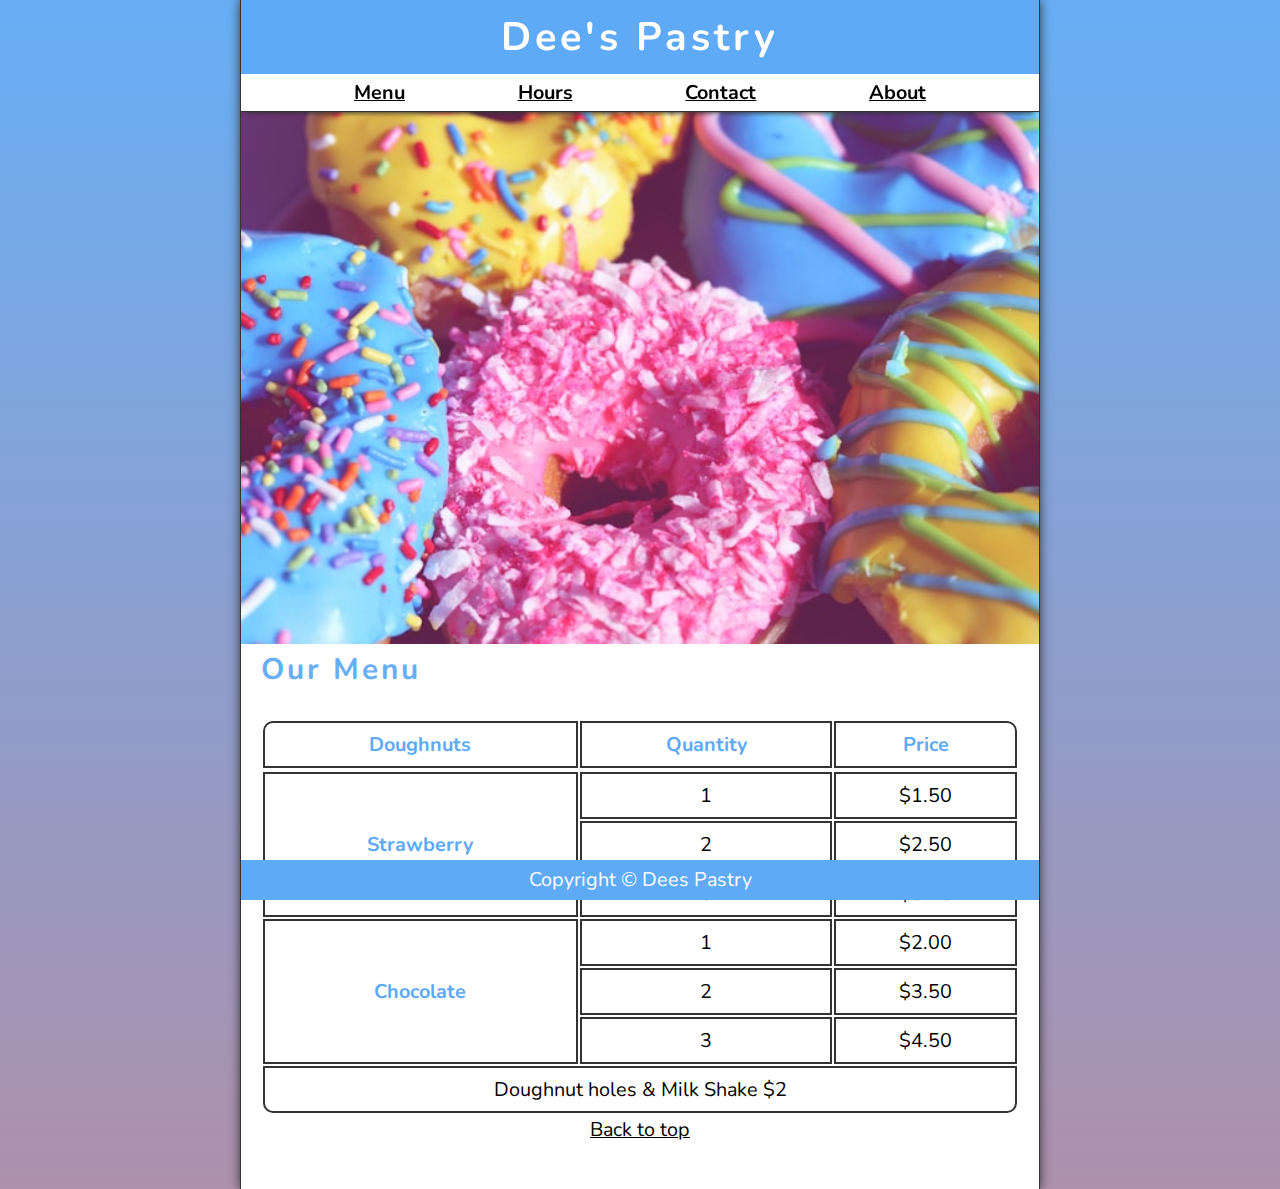
<file: index.html>
<!DOCTYPE html>
<html lang="en">
<head>
    <meta charset="UTF-8">
    <meta name="viewport" content="width=device-width, initial-scale=1.0">
    <title>css project</title>
    <link rel="stylesheet" href="./style.css">
    <link rel="shortcut icon" href="./imgs/WhatsApp Image 2024-07-26 at 08.32.15.jpeg" type="image/x-icon">
</head>
<body>
    <header class="header">
        <h1 class="header__h1">Dee's Pastry</h1>
        <nav class="header__nav">
            <ul class="header__ul">
                <li><a href="#menu">Menu</a></li>
                <li><a href="hours.html">Hours</a></li>
                <li><a href="contact.html">Contact</a></li>
                <li><a href="about.html">About</a></li>
            </ul> 
        </nav>
    </header>
    <section class="hero">
        <h2 class="hero__h2 nowrap">Welcome to our Store!</h2>
        <figure>
                <img src="./imgs/hero (3).jpg" alt="Doughnuts" width="1000" height="667  ">
                <figcaption class="offscreen">Doughnuts</figcaption>
            </figure>
    </section>
    <main class="main">
        <article id="menu">
            <h2 class="menu__h2">Our Menu</h2>
            <table id="table-container">
                <caption class="offscreen">Our Tacos</caption>
                <thead>
                    <tr>
                        <th scope="col" class="border-left">Doughnuts</th>
                        <th scope="col">Quantity</th>
                        <th scope="col" class="border-right">Price</th>
                    </tr>
                </thead>
                <tbody>
                    <tr>
                        <th scope="row" rowspan="3">
                            Strawberry
                        </th>
                        <td>1</td>
                        <td>$1.50</td>
                    </tr>
                    <tr>
                        <td>2</td>
                        <td>$2.50</td>
                    </tr>
                    <tr>
                        <td>3</td>
                        <td>$3.25</td>
                    </tr>
                    <tr>
                        <th scope="row" rowspan="3">
                            Chocolate
                        </th>
                        <td>1</td>
                        <td>$2.00</td>
                    </tr>
                    <tr>
                        <td>2</td>
                        <td>$3.50</td>
                    </tr>
                    <tr>
                        <td>3</td>
                        <td>$4.50</td>
                    </tr>
                </tbody>
                <tfoot>
                    <tr>
                        <td colspan="3" class="border-bottom">
                            Doughnut holes &amp; Milk Shake $2
                        </td>
                    </tr>
                </tfoot>
            </table>
            <p class="center">
                <a href="#">Back to top</a>
            </p>
        </article>
    </main>
    <footer class="footer">
        <p>
            <span class="nowrap">Copyright &copy;</span>
            <span class="nowrap">Dees Pastry</span>
        </p>
    </footer>
</body>
</html>
</file>
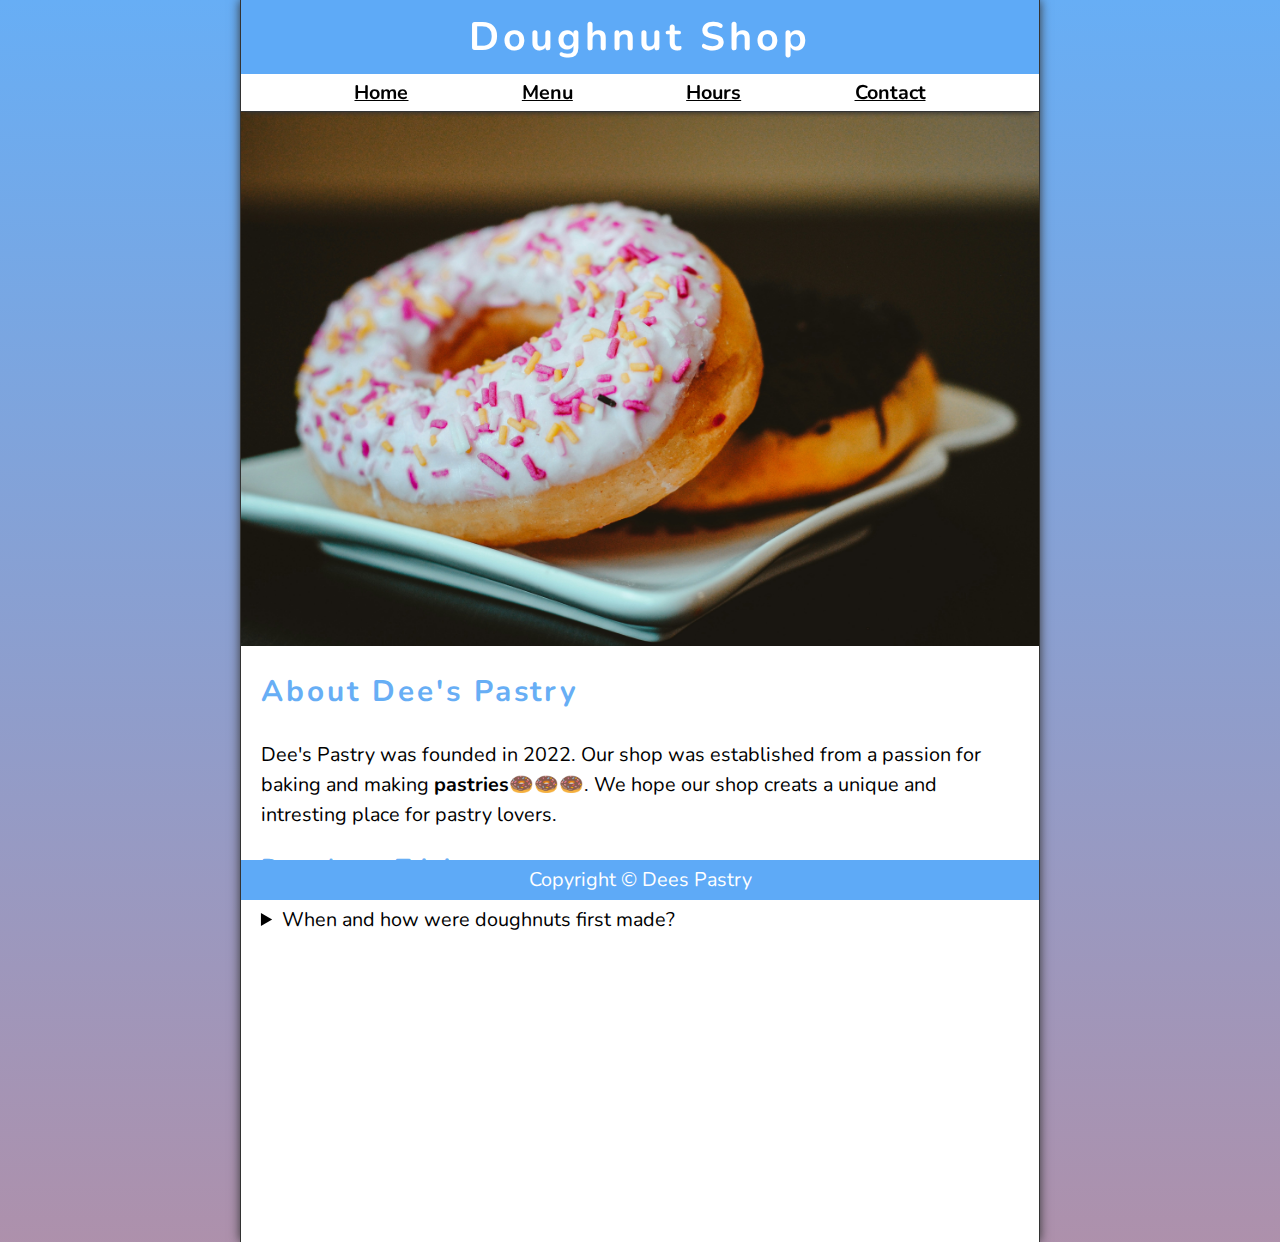
<file: about.html>
<!DOCTYPE html>
<html lang="en">
<head>
    <meta charset="UTF-8">
    <meta name="viewport" content="width=device-width, initial-scale=1.0">
    <title>Document</title>
    <link rel="stylesheet" href="./style.css">
</head>
<body>
    <header class="header">
        <h1 class="header__h1">Doughnut Shop</h1>
        <nav class="header__nav">
            <ul class="header__ul">
                <li><a href="/">Home</a></li>
                <li><a href="/#menu">Menu</a></li>
                <li><a href="hours.html">Hours</a></li>
                <li><a href="contact.html">Contact</a></li>
            </ul> 
        </nav>
    </header>
    <section class="hero">
        <figure>
            <img src="./imgs/nik-YpsnJ6eGjVs-unsplash.jpg" alt="" width="1000" height="667">
                <figcaption class="offscreen">Doughnuts</figcaption>
            </figure>
    </section>
    <main class="main">
        <article id="about" class="main__article about">
            <h2>About Dee's Pastry</h2>
            <p>Dee's Pastry was founded in <time datetime="2022">2022</time>. Our shop was established from a passion for baking and making<strong> pastries</strong>🍩🍩🍩. We hope our shop creats a unique and intresting place for pastry lovers.</p>
            <aside class="about__trivia">
                <h3>Doughnut Trivia</h3>
                <details>
                    <summary>When and how were doughnuts first made?</summary>
                    <p class="about__trivia-answer">The history of the doughnut itself is generally traced to Dutch immigrants in 17th- and 18th-century New York, then New Netherland, who prepared fried dough balls called olie koeken or olykoeks, which means “oil cakes.” They were similar to modern doughts, although they did not yet have the iconic ring shape.</p>
                </details>
            </aside>
        </article>
    </main>
    <footer class="footer">
        <p>
            <span class="nowrap">Copyright &copy;</span>
            <span class="nowrap">Dees Pastry</span>
        </p>

</footer>
</body>
</html>
</file>
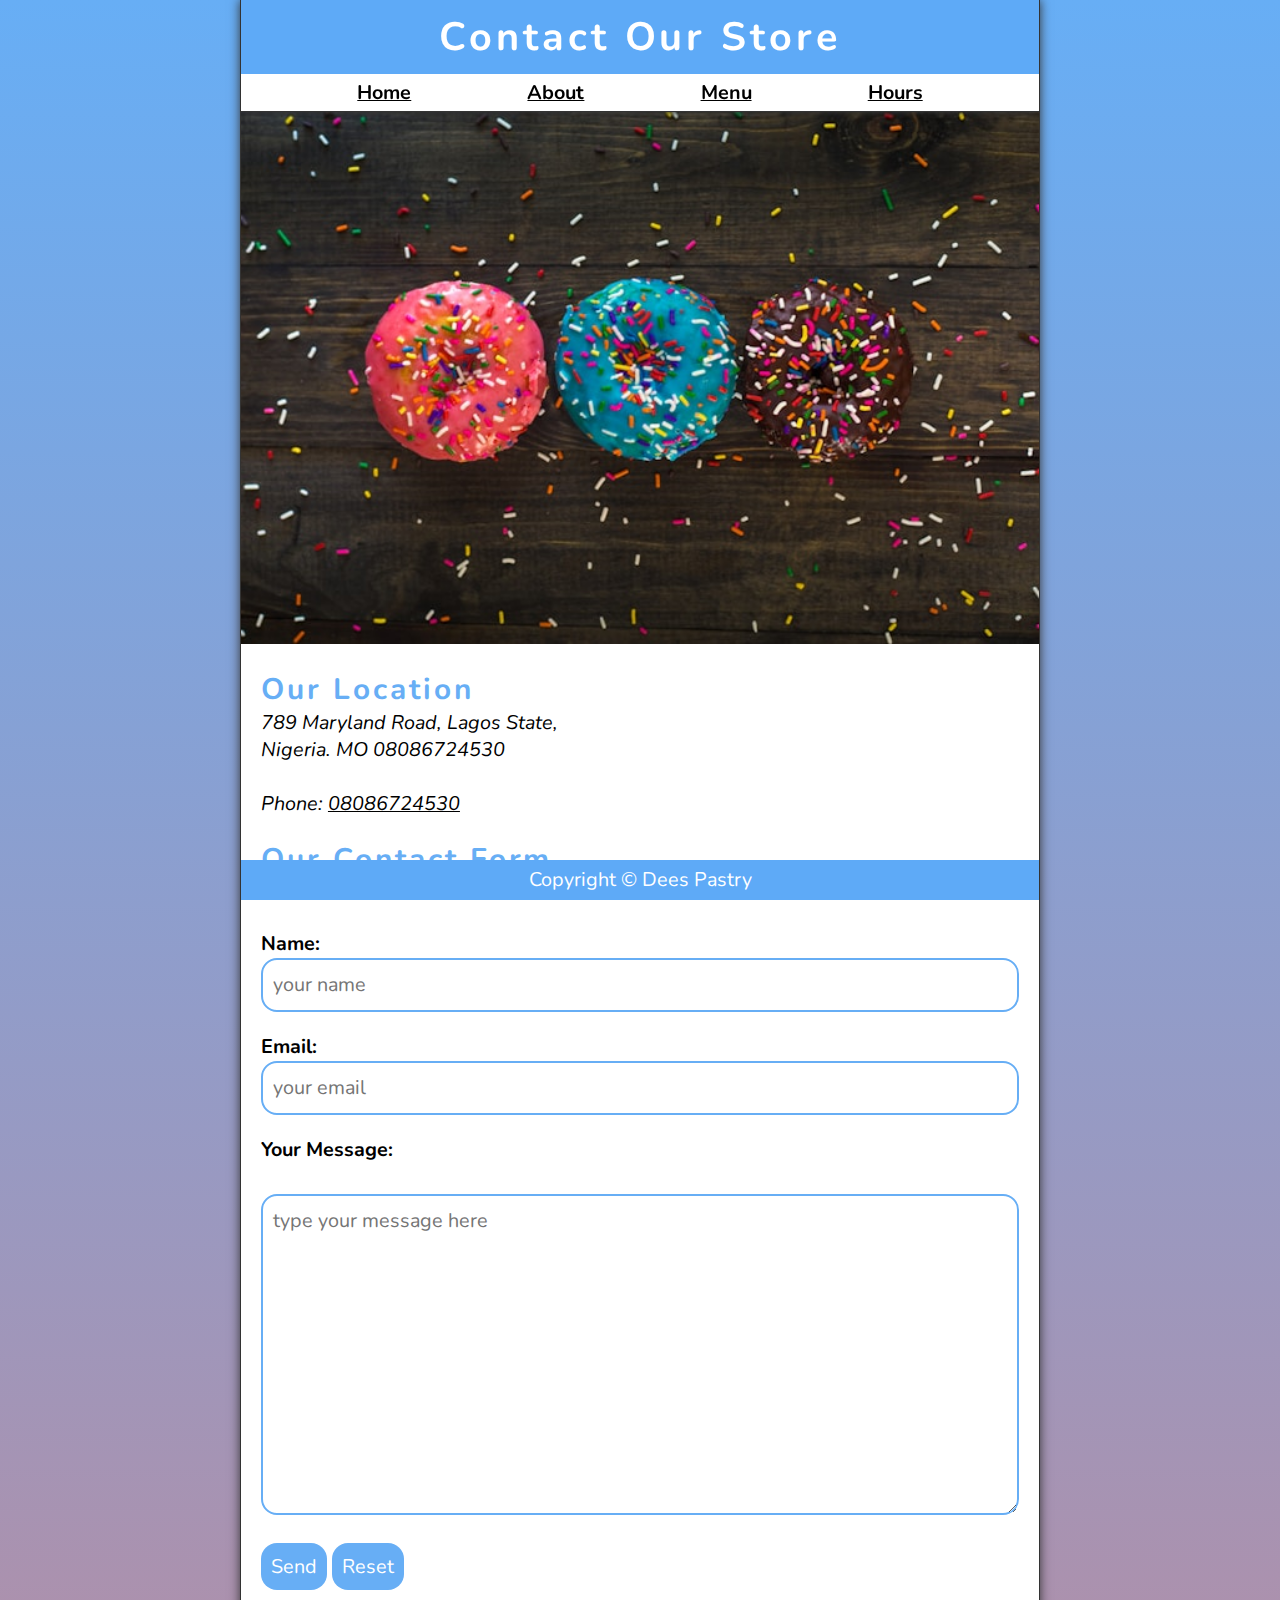
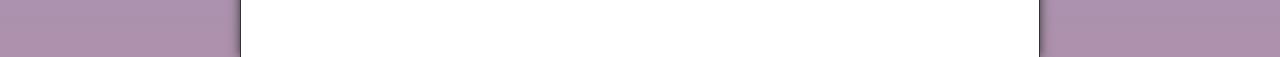
<file: contact.html>
<!DOCTYPE html>
<html lang="en">
<head>
    <meta charset="UTF-8">
    <meta name="viewport" content="width=device-width, initial-scale=1.0">
    <title>Contact Us</title>
    <link rel="stylesheet" href="./style.css">
</head>
<body>
    <header class="header">
        <h1 class="header__h1">Contact Our Store</h1>
        <nav class="header__nav">
            <ul class="header__ul">
                <li><a href="/index.html">Home</a></li>
                <li><a href="about.html">About</a></li>
                <li><a href="/#menu">Menu</a></li>
                <li><a href="hours.html">Hours</a></li>
            </ul> 
        </nav>
    </header>
    <section>
        <figure>
            <img src="./imgs/hero (5).jpg" alt="Doughnuts" width="1000" height="649">
            <figcaption class="offscreen">Doughnuts</figcaption>
        </figure>
    </section>
    <main class="main">
        <article class="main__article contact">
            <h2 class="contact__h2">Our Location</h2>
            <address>
                789 Maryland Road, Lagos State,<br> Nigeria. MO 08086724530
                <br><br>
                Phone: <a href="tel:+2348086724530">08086724530</a>
            </address>
        </article>
        <article class="main__article">
            <h2>Our Contact Form</h2>
            <form action="https" class="contact__form">
                <fieldset class="contact__fieldset">
                    <legend class="offscreen">Send Us a Message</legend>
                    <p class="contact__p">
                        <label class="contact__label" for="name">Name:</label>
                        <input class="contact__input" type="text" name="name" id="name" placeholder="your name" required>
                    </p>
                    <p class="contact__p">
                        <label class="contact__label" for="email">Email:</label>
                        <input class="contact__input" type="text" name="email" id="email" placeholder="your email" required>
                    </p>
                    <p class="contact__p">
                        <label class="contact__label" for="message">Your Message:</label>
                        <br>
                        <textarea class="contact__textarea" name="message" id="message" cols="30" rows="10" placeholder="type your message here" required></textarea>
                    </p>
                </fieldset>
                <button class="contact__button" type="submit">Send</button>
                <button class="contact__button" type="reset">Reset</button>
            </form>
        </article>
    </main>
    <footer class="footer">
        <p>
            <span class="nowrap">Copyright &copy;</span>
            <span class="nowrap">Dees Pastry</span>
        </p>
    </footer>
</body>
</html>
</file>
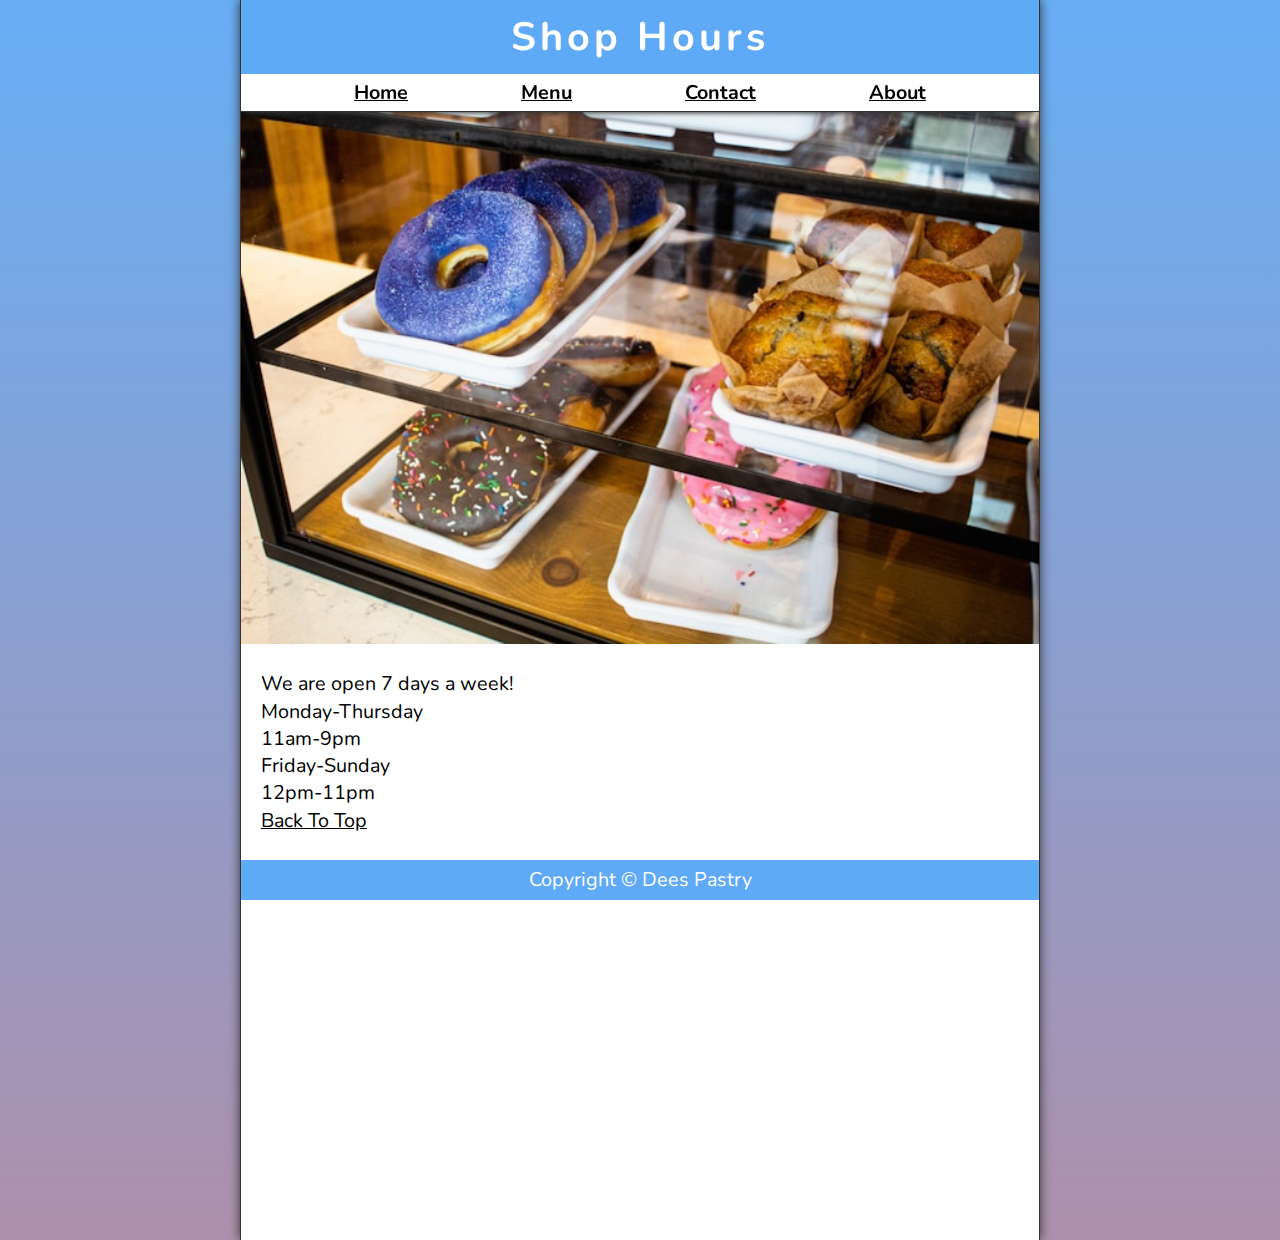
<file: hours.html>
<!DOCTYPE html>
<html lang="en">
<head>
    <meta charset="UTF-8">
    <meta name="viewport" content="width=device-width, initial-scale=1.0">
    <title>Dees Pastry Hours</title>
    <link rel="stylesheet" href="./style.css">
</head>
<body>
    <header class="header">
        <h1 class="header__h1">Shop Hours</h1>
        <nav class="header__nav">
            <ul class="header__ul">
                <li><a href="/">Home</a></li>
                <li><a href="/#menu">Menu</a></li>
                <li><a href="contact.html">Contact</a></li>
                <li><a href="about.html">About</a></li>
            </ul> 
        </nav>
    </header>
    <section class="hero">
        <figure>
            <img src="./imgs/hero (4).jpg" alt="Doughnuts piece" width="1000" height="667">
            <figcaption class="offscreen">Doughnuts in show glass</figcaption>
        </figure>
    </section>
    <main class="main">
        <article class="main__article">
            <p>
                We are open 7 days a week!
            </p>
            <dl>
                <dt>Monday-Thursday</dt>
                <dd>11am-9pm</dd>
                <dt>Friday-Sunday</dt>
                <dd>12pm-11pm</dd>
            </dl>
                <p><a href="#">Back To Top</a></p>
        </article>
    </main>
    <footer class="footer">
        <p>
            <span class="nowrap">Copyright &copy;</span>
            <span class="nowrap">Dees Pastry</span>
        </p>

</footer>
</body>
</html>
</file>
<file: style.css>
@import url("https://fonts.googleapis.com/css2?family=Nunito&display=swap");

/* CSS RESET */
*,
*::before,
*::after {
    margin: 0;
    padding: 0;
    box-sizing: border-box;
}
img {
    display: block;
    max-width: 100%;
    height: auto;
}
input, button, textarea {
    font: inherit;
}

/* VARIABLES */
:root {
    /* FONTS */
    --FF: "Nunito", sans-serif;
    --FF-HEADINGS: "Nunito", cursive;
    --FS: clamp(1rem, 2.2vh, 1.5rem);

    /* /* COLORS */
    --BGCOLOR: #67aef5;
    --BGCOLOR-FADE: rgba(177, 143, 168, 0.952);
    --BGIMAGE: linear-gradient(var(--BGCOLOR), var(--BGCOLOR-FADE));
    --BODY-BGCOLOR: white;
    --FONT-COLOR:black;
    --BORDER-COLOR: #333;
    --HIGHLIGHT: #67aef5;
    --LINK-COLOR: black;
    --LINK-HOVER: hsla(0, 0%, 0%, 0.6);
    --LINK-ACTIVE: #763e66;
    --HEADER-BGCOLOR: #5eaaf7;
    --HEADER-COLOR: white;
    --NAV-BGCOLOR: white;
    --HERO-BGCOLOR: rgba(94, 170, 247, 0.75);
    --HERO-COLOR:white;
    /* /* BORDERS */
    --BORDERS: 1px solid var(--BORDER-COLOR);

    /* /* PADDING*/
    --PADDING-TOP-BOTTOM: 0.25em;
    --PADDING-LEFT-RIGHT: 2.5%;

    /* /* MARGINS*/
    --MARGIN: clamp(1em, 2.5vh,1.5em) 0;

}

/* UTILITY CLASSES */
.offscreen {
    position: absolute;
    left: -1000px;
}
.nowrap{
    white-space: nowrap;
}
.center {
    text-align: center;
}

/* GENERAL STYLES */
html{
    scroll-behavior: smooth;
    font-size: var(--FS);
    font-family: var(--FF);
    background-color: var(--BGCOLOR);
    background-image: var(--BGIMAGE);
}
body {
    background-color: var(--BODY-BGCOLOR);
    color: var(--FONT-COLOR);
    min-height: 100vh;
    max-width: 800px;
    margin: 0 auto;
    border-left: var(--BORDERS);
    border-right: var(--BORDERS);
    box-shadow: 0 0 10px var(--BORDER-COLOR);
}
h1,
h2,
h3 {
    font-family: var(--FF-HEADINGS);
    letter-spacing: 0.1em;
}
h2,
h3 {
    margin-bottom: 1em;
    color: var(--HIGHLIGHT);
}
p {
    line-height: 1.5;
}
a:any-link {
    color: var(--LINK-COLOR);
}
a:hover,
a:focus {
    color: var(--LINK-HOVER);
}
a:active {
    color: var(--LINK-ACTIVE);
}

/* HEADER */
.header {
    position: sticky;
    top: 0;
    z-index: 1;
}
.header__h1{
    text-align: center;
    background-color: var(--HEADER-BGCOLOR);
    color: var(--HEADER-COLOR);
    padding: var(--PADDING-TOP-BOTTOM) var(--PADDING-LEFT-RIGHT);
}
.header__nav {
    background-color: var(--NAV-BGCOLOR);
    border-bottom: var(--BORDERS);
    font-weight: bold;
    box-shadow: 0 6px 5px -5px var(--BORDER-COLOR);
}
.header__ul {
    padding: var(--PADDING-TOP-BOTTOM) var(--PADDING-LEFT-RIGHT);
    list-style-type: none;
    display: flex;
    justify-content: space-evenly;
    gap: 1rem;
}
.hero {
    position: relative;
}
.hero__h2 {
    background-color: var(--HERO-BGCOLOR);
    color: var(--HERO-COLOR);
    padding: 0.25em 0.5em;
    letter-spacing: 0.1rem;
    text-shadow: 2px 2px 5px var(--BORDER-COLOR);
    position: absolute;
    left: 20px;
    top: -100px;
    animation: showWelcome 0.5s ease-in-out 1s forwards;
}
@keyframes showWelcome {
    0% {
        top: -20%;
        transform: skew(0deg, -5deg);
    }
    80% {
        top: 30px;
        transform: skew(10deg, -5deg) scaleY(1.2);
    }
    100% {
        top: 20px;
        transform: skew(0deg, -5deg) scaleY(1);
    }
}
/* FOOTER */
.footer {
    position: sticky;
    bottom: 0;
    background-color: var(--HEADER-BGCOLOR);
    color: var(--HEADER-COLOR);
    padding: var(--PADDING-TOP-BOTTOM) var(--PADDING-LEFT-RIGHT);
    text-align: center;
}
/* MAIN */
.main {
    padding: var(--PADDING-TOP-BOTTOM) var(--PADDING-LEFT-RIGHT);
}
.main__article {
    scroll-margin-top: var(--MARGIN);
    margin: var(--MARGIN);
}
.main__article:first-child {
    margin-top: 1em;
}
.main__article:last-child {
    min-height: calc(100vh - 20rem);
}
/* ABOUT*/
.about__trivia {
    margin: var(--MARGIN);
}
.about__trivia-answer {
    margin-top: 1em;
}
/* CONTACT*/
.contact__h2 {
    margin: 0;
}
.contact__fieldset {
    border: none;
}
.contact__p {
    margin: 1em 0;
}
.contact__label {
    display: block;
    font-weight: bold;
}
.contact__input,
.contact__textarea {
    padding: 0.5em;
    border-radius: 16px;
    border-width: 2px;
    width: 100%;
    border: 2px solid var(--BGCOLOR);
}
.contact__button {
    padding: 0.5em;
    border-radius: 16px;
    background-color: var(--HIGHLIGHT);
    color: white;
    border: none;
}
/* MENU */
#table-container {
    width: 100%;
}
#table-container td,
#table-container th {
    border: 2px solid var(--BORDER-COLOR);
    padding: 8px;
}
.border-left{
    border-top-left-radius: 10px;
}
.border-right {
    border-top-right-radius: 10px;
}
.border-bottom {
    border-bottom-left-radius: 10px;
    border-bottom-right-radius: 10px;
}
#table-container th {
    text-align: center;
    color: var(--HEADER-BGCOLOR);
}
 #table-container tr { 
    text-align: center;
}




 */

table, tr, th, td, caption {
    /* border: 1px solid; */
}
</file>
